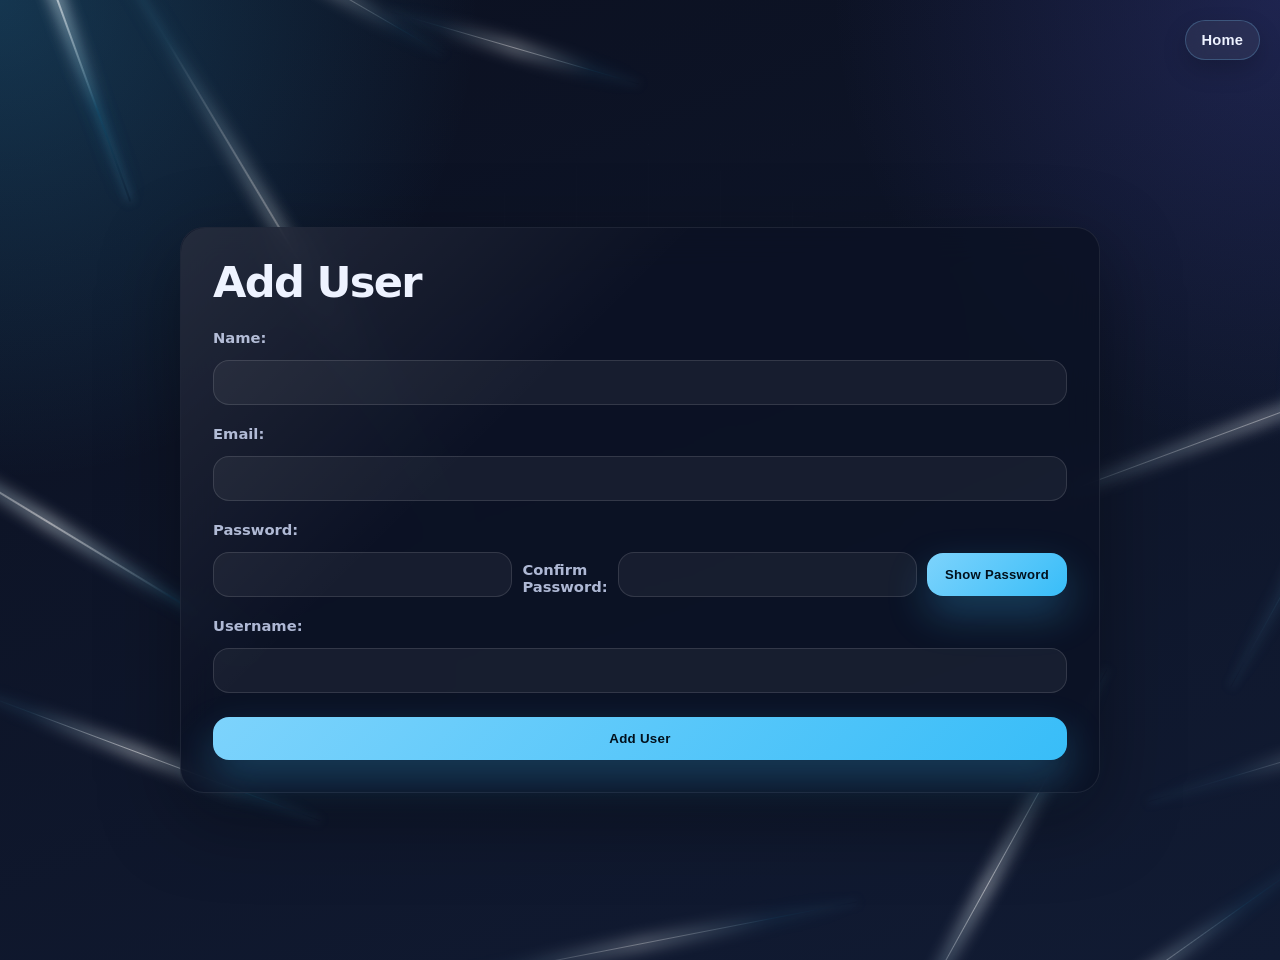
<file: templates/adduser.html>
<!-- @app.get("/add_user")
async def add_user():
    name = Request.form.get("name")
    email = Request.form.get("email")
    password = Request.form.get("password")
    username = Request.form.get("username")
    conn, c = get_db()
    c.execute("""
        INSERT OR IGNORE INTO users (name, email, password, username)
        VALUES (?, ?, ?, ?)
    """, (name, email, password, username))
    conn.commit()
    return {"message": "User added successfully."} -->


<!DOCTYPE html>
<html lang="en">
<head>
    <meta charset="UTF-8">
    <meta name="viewport" content="width=device-width, initial-scale=1.0">
    <title>Add User</title>
    <link rel="stylesheet" href="/static/style.css">
    <script defer src="/static/decor.js"></script>
</head>
<body>
    <nav class="navbar">
            <button onclick="window.location.href='/'">Home</button>
    </nav>
    
    <main class="page-shell">
        <section class="card add-user-form">
        <h1>Add User</h1>
        <form id="addUserForm">
            <label for="name">Name:</label>
            <input type="text" id="name" name="name" required>
            <label for="email">Email:</label>
            <input type="email" id="email" name="email" required>
            <label for="password">Password:</label>
            <div class="password-field">
            <input type="password" id="password" name="password" required>
            <label for="confirm_password">Confirm Password:</label>
            <input type="password" id="confirm_password" name="confirm_password" required>
            <button type="button" id="togglePassword" class="toggle-password-btn">Show Password</button>
            </div>
            <label for="username">Username:</label>
            <input type="text" id="username" name="username" required>
            <button type="submit">Add User</button>
        </form>
        </section>
    </main>

    <script>
document.getElementById('addUserForm').addEventListener('submit', async (e) => {
    e.preventDefault();
    const name = document.getElementById('name').value;
    const email = document.getElementById('email').value;
    const password = document.getElementById('password').value;
    const confirmPassword = document.getElementById('confirm_password').value;
    const username = document.getElementById('username').value;

    if (password !== confirmPassword) {
        alert("Passwords do not match.");
        return;
    }
    const response = await fetch('/add_user', {
        method: 'POST',
        headers: {
            'Content-Type': 'application/json'
        },
        body: JSON.stringify({ name, email, password, username })
    });
    const result = await response.json();
    alert(result.message);
    document.getElementById('addUserForm').reset();
});

document.getElementById('togglePassword').addEventListener('click', () => {
    const passwordField = document.getElementById('password');
    const confirmPasswordField = document.getElementById('confirm_password');
    const type = passwordField.getAttribute('type') === 'password' ? 'text' : 'password';
    passwordField.setAttribute('type', type);
    confirmPasswordField.setAttribute('type', type);
    document.getElementById('togglePassword').textContent = type === 'password' ? 'Show Password' : 'Hide Password';
});
    </script>
</body>
</html>
</file>
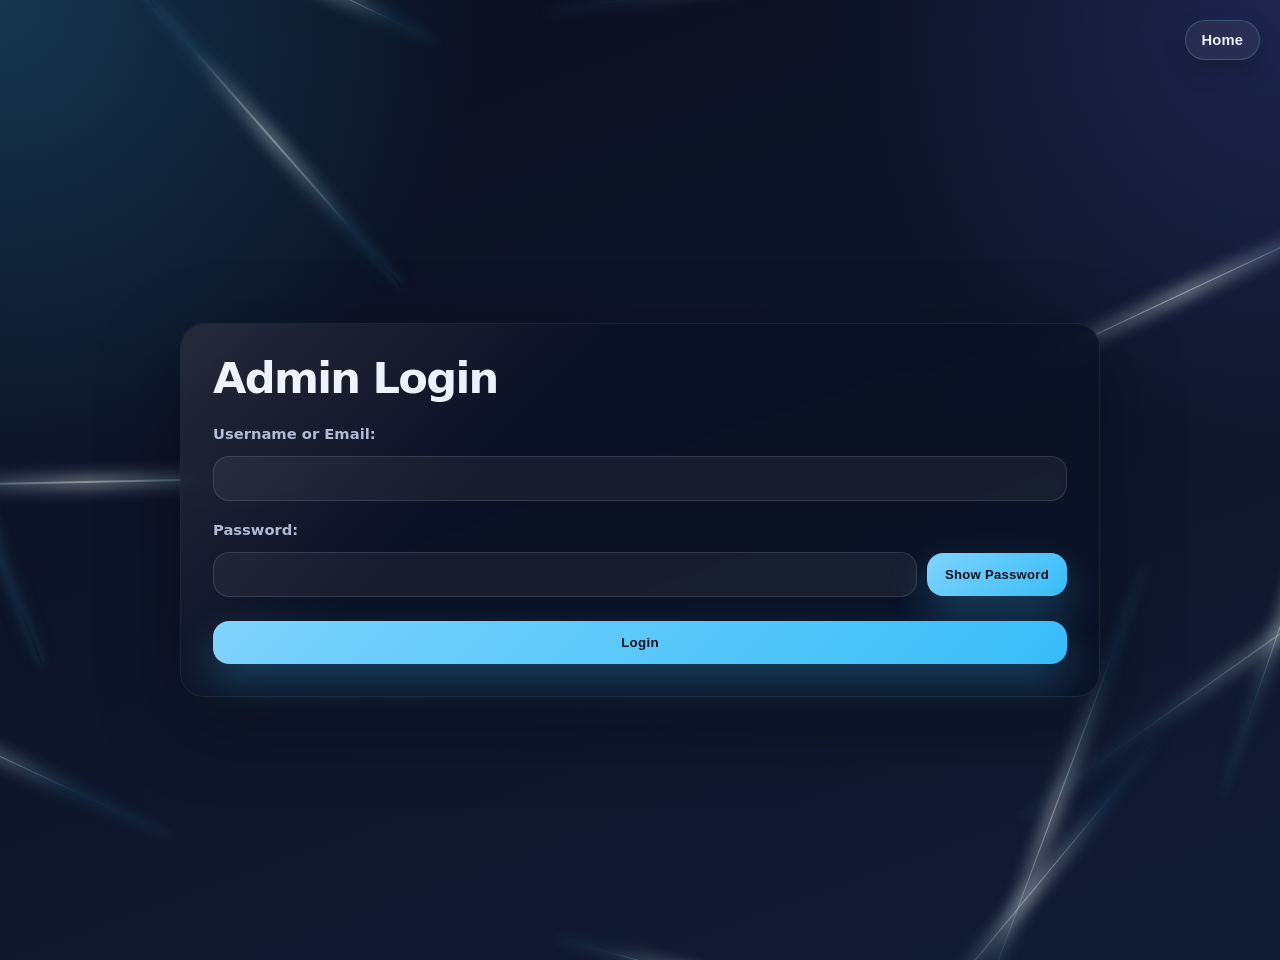
<file: templates/admin_login.html>
<!-- @app.post("/admin/login")
async def admin_login_get(request: Request):
   # same as /login just set username in session
    form = await request.json()
    username = form.get("username")
    password = form.get("password")
    email = form.get("email")

    admin_username = os.getenv("ADMIN_USERNAME")
    admin_password = os.getenv("ADMIN_PASSWORD")
    admin_email = os.getenv("ADMIN_EMAIL")

    if (username == admin_username and password == admin_password):
        request.session["admin"] = True
        return {"message": "Admin login successful."}
    else:
        return {"message": "Invalid admin credentials."} -->


<!DOCTYPE html>
<html lang="en">
<head>
    <meta charset="UTF-8">
    <meta name="viewport" content="width=device-width, initial-scale=1.0">
    <title>Admin Login</title>
    <link rel="stylesheet" href="/static/style.css">
    <script defer src="/static/decor.js"></script>
</head>
<body>
    <nav class="navbar">
            <button onclick="window.location.href='/'">Home</button>
    </nav>
    <main class="page-shell">
        <section class="card login-form">
        <h1>Admin Login</h1>
        <form id="adminLoginForm">
            <label for="username">Username or Email:</label>
            <input type="text" id="username" name="username" required>
            <label for="password">Password:</label>
            <div class="password-field">
            <input type="password" id="password" name="password" required>
            <button type="button" id="togglePassword" class="toggle-password-btn">Show Password</button>
            </div>
            <button type="submit">Login</button>
        </form>
        </section>
    </main>

    <script>
document.getElementById('adminLoginForm').addEventListener('submit', async (e) => {
    e.preventDefault();
    const username = document.getElementById('username').value;
    const password = document.getElementById('password').value;
    const response = await fetch('/admin/login', {
        method: 'POST',
        headers: {
            'Content-Type': 'application/json'
        },
        body: JSON.stringify({ username, password })
    });
    const result = await response.json();
    alert(result.message);
    if (result.message === "Admin login successful.") {
        window.location.href = '/';
    }
});

document.getElementById('togglePassword').addEventListener('click', () => {
    const passwordField = document.getElementById('password');
    const type = passwordField.getAttribute('type') === 'password' ? 'text' : 'password';
    passwordField.setAttribute('type', type);
    document.getElementById('togglePassword').textContent = type === 'password' ? 'Show Password' : 'Hide Password';
});
    </script>
</body>
</html>
</file>
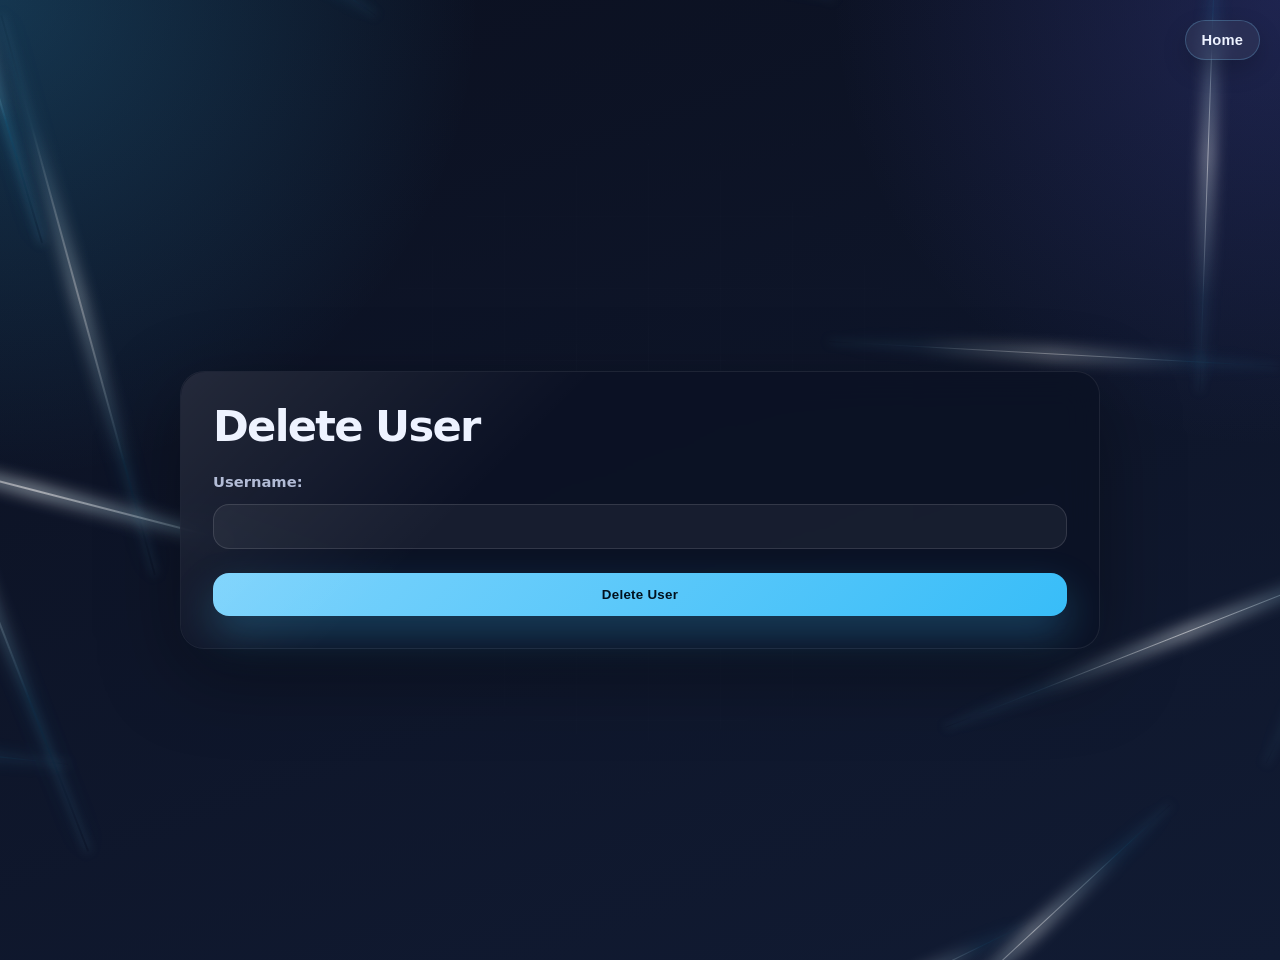
<file: templates/deleteuser.html>
<!-- @app.post("/delete_user/")
async def delete_user(request: Request):
    if not admin_required(request):
        raise HTTPException(status_code=403, detail="Admin access required.")
    form = await request.json()
    username = form.get("username")
        
    conn, c = get_db()
    c.execute("SELECT * FROM users WHERE username = ?", (username,))
    user = c.fetchone()
    if user is None:
        conn.close()
        raise HTTPException(status_code=404, detail=f"User '{username}' not found.")
    else:
        c.execute("DELETE FROM images WHERE userid = ?", (user["userid"],))
        c.execute("DELETE FROM users WHERE username = ?", (username,))
        conn.commit()
        conn.close()
    return {"message": f"User '{username}' deleted successfully."} -->


<!DOCTYPE html>
<html lang="en">
<head>
    <meta charset="UTF-8">
    <meta name="viewport" content="width=device-width, initial-scale=1.0">
    <title>Delete User</title>
    <link rel="stylesheet" href="/static/style.css">
    <script defer src="/static/decor.js"></script>
</head>
<body>
    <nav class="navbar">
            <button onclick="window.location.href='/'">Home</button>
    </nav>
    <main class="page-shell">
        <section class="card delete-user-form">
            <h1>Delete User</h1>
            <form id="deleteUserForm">
                <label for="username">Username:</label>
                <input type="text" id="username" name="username" required>
                <button type="submit">Delete User</button>
            </form>
        </section>
    </main>

    <script>

        // send confirmation prompt before deleting user
        document.getElementById('deleteUserForm').addEventListener('submit', async (e) => {
            e.preventDefault();
            const username = document.getElementById('username').value;
            const confirmation = confirm(`Are you sure you want to delete the user '${username}'? This action cannot be undone.`);
            if (confirmation) {
                const response = await fetch('/delete_user', {
                    method: 'POST',
                    headers: {
                        'Content-Type': 'application/json'
                    },
                    body: JSON.stringify({ username })
                });
                const result = await response.json();
                alert(result.message);
            } else {
                alert("User deletion canceled.");
            }
        });
</script>
</body>
</html>
</file>
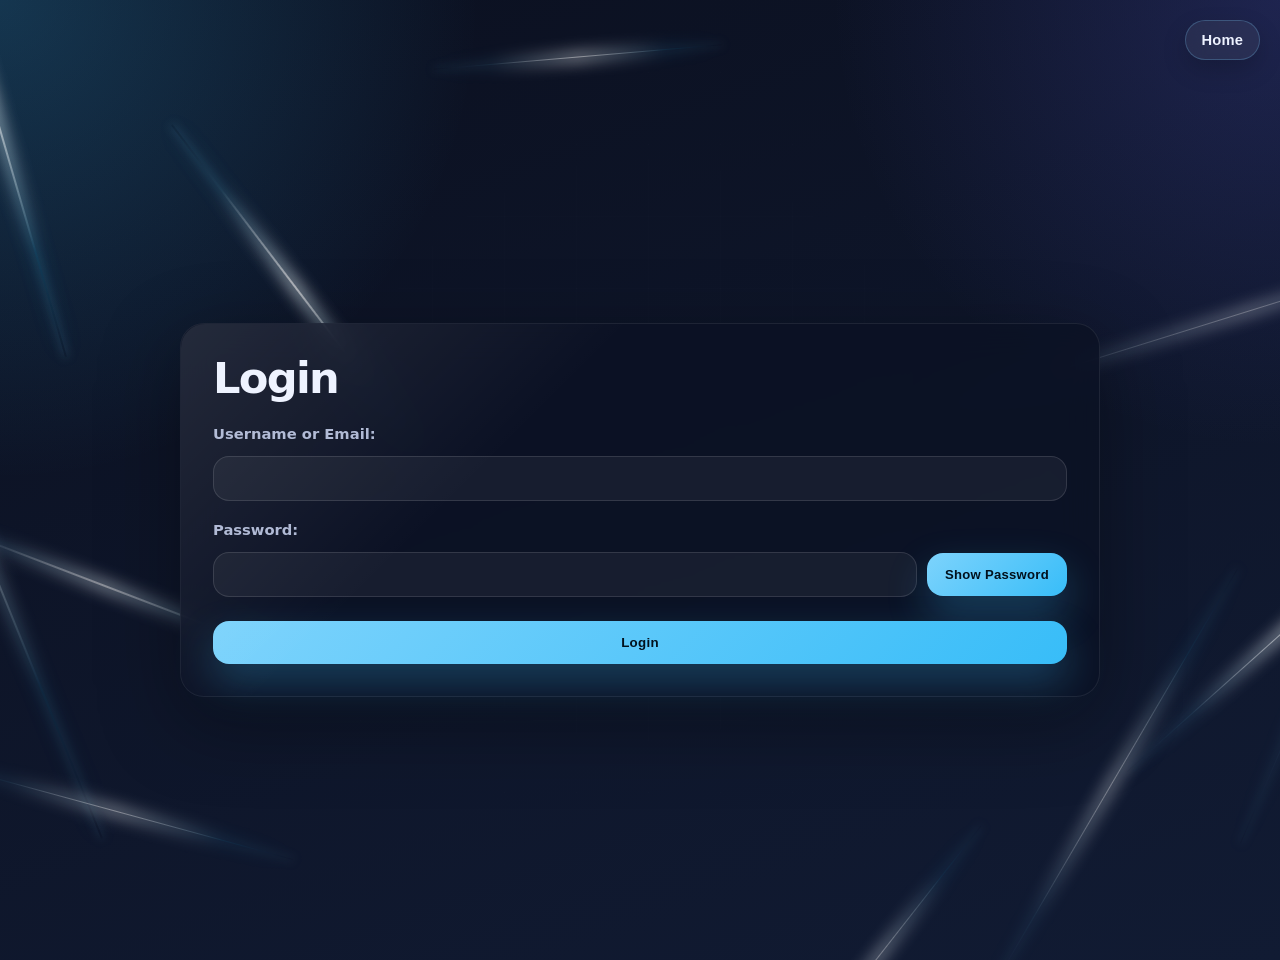
<file: templates/login.html>
<!-- @app.api_route("/login", methods=["GET", "POST"], response_class=HTMLResponse)
async def login(request: Request):
    if request.method == "POST":
        form = await request.json()
        username = form.get("username")
        password = form.get("password")
        email = form.get("email")  # Optional: allow login with email as well

        conn, c = get_db()
        c.execute("SELECT * FROM users WHERE (username = ? OR email = ?) AND password = ?", (username, email, password))
        user = c.fetchone()

        if user:
            return {"message": "Login successful.", "user": user}
        else:
            return {"message": "Invalid credentials."}

    return templates.TemplateResponse(
        request=request,
        name="login.html",
        context={"request": request}
    ) -->

<!DOCTYPE html>
<html lang="en">
<head>
    <meta charset="UTF-8">
    <meta name="viewport" content="width=device-width, initial-scale=1.0">
    <title>Login</title>
    <link rel="stylesheet" href="/static/style.css">
    <script defer src="/static/decor.js"></script>
</head>
<body>
    <nav class="navbar">
            <button onclick="window.location.href='/'">Home</button>
    </nav>
    <main class="page-shell">
        <section class="card login-form">
        <h1>Login</h1>
        <form id="loginForm">
            <label for="username">Username or Email:</label>
            <input type="text" id="username" name="username" required>
            
            <label for="password">Password:</label>
            <div class="password-field">
            <input type="password" id="password" name="password" required>
            <button type="button" id="togglePassword" class="toggle-password-btn">Show Password</button>
            </div>
            <button type="submit">Login</button>
        </form>
        </section>
    </main>
    <script>
document.getElementById('loginForm').addEventListener('submit', async (e) => {
    e.preventDefault();
    const username = document.getElementById('username').value;
    const password = document.getElementById('password').value;
    const email = document.getElementById('username').value; // Use the same input for email
    const response = await fetch('/login', {
        method: 'POST',
        headers: {
            'Content-Type': 'application/json'
        },
        body: JSON.stringify({ username, password, email })
    });
    const result = await response.json();
    alert(result.message);
    if (result.user) {
        window.location.href = `/`;
    }
});

document.getElementById('togglePassword').addEventListener('click', () => {
    const passwordField = document.getElementById('password');
    const type = passwordField.getAttribute('type') === 'password' ? 'text' : 'password';
    passwordField.setAttribute('type', type);
    document.getElementById('togglePassword').textContent = type === 'password' ? 'Show Password' : 'Hide Password';
});
    </script>
</body>
</html>
</file>
<file: static/style.css>
:root {
	color-scheme: dark;
	--bg-1: #0b1020;
	--bg-2: #111b33;
	--panel: rgba(12, 18, 36, 0.82);
	--panel-border: rgba(255, 255, 255, 0.08);
	--text: #edf2ff;
	--muted: #aeb8d4;
	--accent: #7dd3fc;
	--accent-strong: #38bdf8;
	--accent-soft: rgba(125, 211, 252, 0.16);
	--shadow: 0 24px 80px rgba(0, 0, 0, 0.35);
	--radius: 24px;
}

* {
	box-sizing: border-box;
	scrollbar-width: none;
	-ms-overflow-style: none;
}

*::-webkit-scrollbar {
	display: none;
}

html,
body {
	min-height: 100%;
	max-width: 100%;
}

body {
	margin: 0;
	font-family: Inter, ui-sans-serif, system-ui, -apple-system, BlinkMacSystemFont, "Segoe UI", sans-serif;
	color: var(--text);
	position: relative;
	isolation: isolate;
	background:
		radial-gradient(circle at top left, rgba(56, 189, 248, 0.22), transparent 30%),
		radial-gradient(circle at top right, rgba(99, 102, 241, 0.20), transparent 28%),
		linear-gradient(160deg, var(--bg-1), var(--bg-2));
}

body::before {
	content: "";
	position: fixed;
	inset: 0;
	pointer-events: none;
	z-index: 0;
	background-image: linear-gradient(rgba(255, 255, 255, 0.03) 1px, transparent 1px), linear-gradient(90deg, rgba(255, 255, 255, 0.03) 1px, transparent 1px);
	background-size: 72px 72px;
	mask-image: radial-gradient(circle at center, black, transparent 85%);
	opacity: 0.45;
}

.lightning-field {
	position: fixed;
	inset: -18vh -14vw;
	pointer-events: none;
	z-index: 0;
	overflow: hidden;
}

.lightning-line {
	position: absolute;
	left: var(--x);
	top: var(--y);
	width: var(--length);
	height: var(--thickness);
	transform: translate(-50%, -50%) rotate(var(--angle));
	transform-origin: center;
	border-radius: 999px;
	opacity: var(--opacity);
	background: linear-gradient(90deg, rgba(255, 255, 255, 0) 0%, rgba(125, 211, 252, 0.14) 20%, rgba(255, 255, 255, 0.96) 50%, rgba(56, 189, 248, 0.16) 80%, rgba(255, 255, 255, 0) 100%);
	box-shadow: 0 0 10px rgba(125, 211, 252, 0.55), 0 0 26px rgba(56, 189, 248, 0.18);
	filter: saturate(1.2);
	mix-blend-mode: screen;
	will-change: transform, opacity;
}

.lightning-line::after {
	content: "";
	position: absolute;
	inset: -7px 0;
	border-radius: inherit;
	background: inherit;
	filter: blur(7px);
	opacity: 0.6;
	z-index: -1;
}

/* ── Page shell ── */
.page-shell {
	min-height: 100vh;
	display: grid;
	place-items: center;
	grid-template-columns: minmax(0, 1fr);
	padding: 32px 16px;
	position: relative;
	z-index: 1;
}

.page-shell--full {
	display: flex;
	flex-direction: column;
	align-items: stretch;
	place-items: unset;
	padding: 24px 20px 40px;
}

/* ── Generic card ── */
.card {
	width: min(100%, 920px);
	padding: 32px;
	border: 1px solid var(--panel-border);
	border-radius: var(--radius);
	background: var(--panel);
	box-shadow: var(--shadow);
	backdrop-filter: blur(18px);
	position: relative;
	z-index: 2;
	overflow: visible;
}

.card::after {
	content: "";
	position: absolute;
	inset: 0;
	border-radius: var(--radius);
	background: linear-gradient(135deg, rgba(255, 255, 255, 0.10), transparent 35%);
	pointer-events: none;
}

h1 {
	margin: 0 0 18px;
	font-size: clamp(2rem, 4vw, 2.7rem);
	line-height: 1.05;
	letter-spacing: -0.04em;
}

.card-badge {
	display: inline-flex;
	align-items: center;
	gap: 8px;
	margin-bottom: 18px;
	padding: 8px 12px;
	border-radius: 999px;
	color: var(--accent);
	background: var(--accent-soft);
	border: 1px solid rgba(125, 211, 252, 0.25);
	font-size: 0.85rem;
	font-weight: 700;
	letter-spacing: 0.08em;
	text-transform: uppercase;
}

.role {
	margin-top: -6px;
	color: var(--muted);
	font-size: 1.05rem;
	font-weight: 500;
}

form {
	display: grid;
	gap: 14px;
}

label {
	margin-top: 6px;
	color: var(--muted);
	font-size: 0.92rem;
	font-weight: 600;
}

input, textarea {
	width: 100%;
	padding: 14px 16px;
	border: 1px solid rgba(255, 255, 255, 0.12);
	border-radius: 16px;
	color: var(--text);
	background: rgba(255, 255, 255, 0.05);
	outline: none;
	transition: border-color 160ms ease, box-shadow 160ms ease, transform 160ms ease, background 160ms ease;
}

input::placeholder, textarea::placeholder {
	color: rgba(174, 184, 212, 0.68);
}

input[type="file"] {
	padding: 10px 14px;
	background: rgba(255, 255, 255, 0.08);
}

input:focus, textarea:focus {
	border-color: rgba(125, 211, 252, 0.75);
	box-shadow: 0 0 0 4px rgba(56, 189, 248, 0.16);
	background: rgba(255, 255, 255, 0.08);
}

button {
	margin-top: 10px;
	padding: 14px 18px;
	border: 0;
	border-radius: 16px;
	color: #02111d;
	font-weight: 800;
	letter-spacing: 0.02em;
	background: linear-gradient(135deg, var(--accent), var(--accent-strong));
	box-shadow: 0 18px 40px rgba(56, 189, 248, 0.28);
	cursor: pointer;
	transition: transform 160ms ease, box-shadow 160ms ease, filter 160ms ease;
}

button:hover {
	transform: translateY(-1px);
	filter: brightness(1.05);
	box-shadow: 0 22px 44px rgba(56, 189, 248, 0.34);
}

button:active {
	transform: translateY(0);
}

/* ── Password field ── */
.password-field {
	display: flex;
	align-items: center;
	gap: 10px;
}

.password-field input {
	flex: 1 1 auto;
	min-width: 0;
}

.toggle-password-btn {
	flex: 0 0 auto;
	margin-top: 0;
	padding: 14px 18px;
	font-size: 0.82rem;
	white-space: nowrap;
}

.business-card {
	text-align: left;
}

.business-card p {
	margin: 0 0 10px;
	color: var(--muted);
}

/* ══════════════════════════════════════════════
   DIRECTORY SECTION
══════════════════════════════════════════════ */
.directory-section {
	width: 100%;
	align-self: stretch;
	margin-top: 28px;
	display: grid;
	gap: 12px;
}

.directory-section--top {
	margin-top: 0;
}

.directory-header {
	display: flex;
	align-items: end;
	justify-content: space-between;
	gap: 8px;
	padding: 0 4px;
}

.directory-header h2 {
	margin: 0 0 8px;
	font-size: clamp(1.35rem, 2vw, 1.8rem);
	letter-spacing: -0.03em;
}

.directory-header p {
	margin: 0;
	color: var(--muted);
	line-height: 1.5;
}

.directory-count {
	flex: 0 0 auto;
	padding: 10px 14px;
	border-radius: 999px;
	border: 1px solid rgba(125, 211, 252, 0.18);
	background: rgba(255, 255, 255, 0.05);
	color: var(--accent);
	font-size: 0.88rem;
	font-weight: 700;
	letter-spacing: 0.03em;
}

.admin-actions {
	display: flex;
	flex-wrap: wrap;
	gap: 10px;
	margin-bottom: 4px;
}

.admin-actions button {
	margin-top: 0;
	padding: 10px 18px;
	border: 1px solid rgba(125, 211, 252, 0.28);
	border-radius: 999px;
	color: var(--text);
	font-size: 0.88rem;
	font-weight: 600;
	background: rgba(255, 255, 255, 0.06);
	box-shadow: none;
	backdrop-filter: blur(10px);
}

.admin-actions button:hover {
	border-color: rgba(125, 211, 252, 0.50);
	background: rgba(56, 189, 248, 0.14);
	box-shadow: none;
	filter: none;
}

.business-directory-grid {
	display: grid;
	grid-template-columns: repeat(auto-fill, minmax(min(100%, 380px), 1fr));
	gap: 14px;
}

.directory-card {
	display: grid;
	grid-template-columns: auto 1fr auto;
	align-items: center;
	gap: 14px;
	padding: 18px 20px;
	border-radius: 22px;
	border: 1px solid rgba(255, 255, 255, 0.08);
	background: rgba(12, 18, 36, 0.76);
	box-shadow: 0 18px 36px rgba(0, 0, 0, 0.20);
	text-decoration: none;
	color: inherit;
	cursor: pointer;
	transition: transform 160ms ease, border-color 160ms ease, background 160ms ease, box-shadow 160ms ease;
}

.directory-card:hover {
	transform: translateY(-2px);
	border-color: rgba(125, 211, 252, 0.30);
	background: rgba(16, 24, 46, 0.92);
	box-shadow: 0 24px 42px rgba(0, 0, 0, 0.28);
}

.directory-avatar {
	width: 56px;
	height: 56px;
	border-radius: 18px;
	display: grid;
	place-items: center;
	background: linear-gradient(135deg, var(--accent), #dbeafe);
	color: #03111d;
	font-size: 1.2rem;
	font-weight: 900;
	text-transform: uppercase;
	box-shadow: 0 10px 22px rgba(56, 189, 248, 0.24);
	overflow: hidden;
	flex-shrink: 0;
}

.directory-avatar img {
	width: 100%;
	height: 100%;
	object-fit: cover;
	border-radius: 18px;
	display: block;
}

.directory-copy {
	min-width: 0;
}

.directory-copy h3 {
	margin: 0 0 4px;
	font-size: 1.05rem;
	line-height: 1.2;
	color: var(--text);
	overflow: hidden;
	text-overflow: ellipsis;
	white-space: nowrap;
}

.directory-copy p {
	margin: 0;
	color: var(--muted);
	font-size: 0.9rem;
}

.directory-action {
	padding: 9px 14px;
	border-radius: 999px;
	border: 1px solid rgba(125, 211, 252, 0.20);
	background: rgba(125, 211, 252, 0.10);
	color: var(--accent);
	font-size: 0.82rem;
	font-weight: 800;
	white-space: nowrap;
}

.directory-action-group {
	display: flex;
	align-items: center;
	gap: 8px;
	flex: 0 0 auto;
}

.directory-delete-btn {
	flex: 0 0 auto;
	margin: 0;
	padding: 9px 12px;
	border: 1px solid rgba(248, 113, 113, 0.35);
	border-radius: 999px;
	background: rgba(248, 113, 113, 0.12);
	color: #fca5a5;
	font-size: 0.82rem;
	font-weight: 800;
	letter-spacing: 0.01em;
	white-space: nowrap;
	cursor: pointer;
	box-shadow: none;
	transition: transform 160ms ease, background 160ms ease, border-color 160ms ease;
}

.directory-delete-btn:hover {
	transform: translateY(-1px);
	background: rgba(248, 113, 113, 0.22);
	border-color: rgba(248, 113, 113, 0.55);
	filter: none;
}

.directory-delete-btn:disabled {
	opacity: 0.6;
	cursor: default;
	transform: none;
}

/* ══════════════════════════════════════════════
   BUSINESS VIEW
══════════════════════════════════════════════ */
.business-view-card {
	width: min(100%, 860px);
	margin-inline: auto;
}

.business-header {
	display: flex;
	align-items: center;
	gap: 20px;
	margin-top: 10px;
}

.header-bio-gap {
	height: 22px;
}

.profile-badge {
	flex: 0 0 auto;
	border-radius: 20px;
	background: transparent;
	padding: 0;
	box-shadow: none;
	overflow: hidden;
	max-width: 100px;
}

.business-logo {
	display: block;
	width: 100%;
	height: auto;
	border-radius: 18px;
	object-fit: contain;
	background: transparent;
}

.business-fallback {
	width: 82px;
	height: 82px;
	border-radius: 18px;
	display: grid;
	place-items: center;
	color: #02111d;
	font-size: 2rem;
	font-weight: 900;
	background: linear-gradient(135deg, var(--accent), #dbeafe);
}

.business-heading {
	min-width: 0;
}

.business-heading h1 {
	margin-bottom: 6px;
}

.business-bio {
	margin-top: 0;
	padding: 16px 18px;
	border-radius: 18px;
	background: rgba(255, 255, 255, 0.05);
	border: 1px solid rgba(255, 255, 255, 0.06);
	color: var(--text);
	line-height: 1.6;
	font-size: 0.97rem;
}

.business-grid {
	display: grid;
	grid-template-columns: repeat(auto-fill, minmax(min(100%, 280px), 1fr));
	gap: 16px;
	margin-top: 24px;
}

.business-panel {
	display: grid;
	gap: 10px;
	align-content: start;
	padding: 18px;
	border-radius: 20px;
	background: rgba(255, 255, 255, 0.04);
	border: 1px solid rgba(255, 255, 255, 0.06);
}

.panel-title {
	color: var(--accent);
	font-size: 0.78rem;
	font-weight: 800;
	letter-spacing: 0.14em;
	text-transform: uppercase;
}

.detail-row {
	display: flex;
	align-items: center;
	gap: 14px;
	width: 100%;
	margin: 0;
	padding: 14px 16px;
	border-radius: 16px;
	background: rgba(255, 255, 255, 0.05);
	border: 1px solid rgba(255, 255, 255, 0.06);
	text-decoration: none;
	color: inherit;
	transition: background 160ms ease, border-color 160ms ease;
}

.detail-row--wide {
	grid-column: 1 / -1;
}

.detail-row:hover {
	background: rgba(255, 255, 255, 0.08);
	border-color: rgba(125, 211, 252, 0.22);
}

.detail-icon {
	flex: 0 0 auto;
	width: 38px;
	height: 38px;
	border-radius: 50%;
	display: inline-flex;
	align-items: center;
	justify-content: center;
	background: var(--accent-soft);
	color: var(--accent);
}

.detail-icon svg {
	width: 18px;
	height: 18px;
}

.detail-body {
	display: flex;
	flex-direction: column;
	gap: 2px;
	min-width: 0;
}

.detail-label {
	font-size: 0.68rem;
	font-weight: 700;
	text-transform: uppercase;
	letter-spacing: 0.08em;
	color: var(--muted);
	opacity: 0.6;
	line-height: 1;
}

.detail-text {
	min-width: 0;
	color: var(--text);
	font-size: 0.95rem;
	font-weight: 600;
	word-break: break-word;
	line-height: 1.3;
}

.subtle-row .detail-text {
	color: var(--muted);
}

/* ── Navbar ── */
.navbar {
	display: flex;
	justify-content: flex-end;
	align-items: center;
	gap: 12px;
	padding: 20px 20px 0;
	position: relative;
	z-index: 3;
}

.navbar button {
	display: inline-flex;
	align-items: center;
	justify-content: center;
	margin-top: 0;
	padding: 11px 16px;
	border: 1px solid rgba(125, 211, 252, 0.24);
	border-radius: 999px;
	color: var(--text);
	font-size: 0.92rem;
	font-weight: 600;
	letter-spacing: 0.01em;
	background: rgba(255, 255, 255, 0.06);
	box-shadow: 0 10px 24px rgba(0, 0, 0, 0.18);
	backdrop-filter: blur(10px);
	transition: transform 160ms ease, box-shadow 160ms ease, background 160ms ease, border-color 160ms ease, color 160ms ease;
}

.navbar button:hover {
	transform: translateY(-1px);
	color: #ffffff;
	border-color: rgba(125, 211, 252, 0.45);
	background: rgba(56, 189, 248, 0.18);
	box-shadow: 0 14px 28px rgba(0, 0, 0, 0.24);
	filter: none;
}

.navbar button:active {
	transform: translateY(0);
}

/* ══════════════════════════════════════════════
   BUSINESS CARD TOGGLE SECTION
══════════════════════════════════════════════ */

.bc-section {
	width: 660px;
	max-width: 100%;
	overflow-x: auto;
	margin-top: 20px;
	display: flex;
	flex-direction: column;
	gap: 0;
}

.bc-standalone {
	width: 660px;
	max-width: 100%;
	overflow-x: auto;
	display: flex;
	flex-direction: column;
	gap: 0;
}

.bc-standalone .bc-card {
	margin: 0 auto;
}

.bc-standalone .bc-actions {
	margin-top: 18px;
}

.bc-toggle {
	display: inline-flex;
	align-items: center;
	gap: 10px;
	margin: 0;
	padding: 13px 22px;
	border: 1px solid rgba(125, 211, 252, 0.28);
	border-radius: 999px;
	color: var(--text);
	font-size: 0.93rem;
	font-weight: 700;
	letter-spacing: 0.04em;
	background: rgba(255, 255, 255, 0.05);
	box-shadow: 0 8px 24px rgba(0, 0, 0, 0.22);
	backdrop-filter: blur(10px);
	cursor: pointer;
	align-self: flex-start;
	transition: transform 160ms ease, background 160ms ease, border-color 160ms ease, box-shadow 160ms ease;
}

.bc-toggle:hover {
	transform: translateY(-1px);
	border-color: rgba(125, 211, 252, 0.52);
	background: rgba(56, 189, 248, 0.12);
	box-shadow: 0 14px 32px rgba(0, 0, 0, 0.28);
}

.bc-toggle svg {
	width: 17px;
	height: 17px;
	flex-shrink: 0;
	color: var(--accent);
}

.bc-chevron {
	transition: transform 280ms ease;
}

.bc-toggle[aria-expanded="true"] .bc-chevron {
	transform: rotate(180deg);
}

.bc-panel {
	overflow: hidden;
	max-height: 0;
	opacity: 0;
	transition: max-height 420ms cubic-bezier(0.4, 0, 0.2, 1), opacity 300ms ease, margin-top 300ms ease;
	margin-top: 0;
}

.bc-panel.open {
	max-height: 700px;
	opacity: 1;
	margin-top: 18px;
}

/* ══════════════════════════════════════════════
   THE CARD
══════════════════════════════════════════════ */

.bc-card {
	position: relative;
	width: 660px;
	flex-shrink: 0;
	display: flex;
	align-items: center;
	justify-content: space-between;
	gap: 36px;
	padding: 36px 40px;
	background:
		radial-gradient(ellipse 90% 70% at 15% 25%,  rgba(56, 189, 248, 0.14) 0%, transparent 55%),
		radial-gradient(ellipse 70% 90% at 85% 85%,  rgba(99, 102, 241, 0.16) 0%, transparent 50%),
		radial-gradient(ellipse 50% 50% at 55% 0%,   rgba(192, 132, 252, 0.10) 0%, transparent 45%),
		radial-gradient(ellipse 40% 40% at 90% 10%,  rgba(56, 189, 248, 0.07) 0%, transparent 50%),
		linear-gradient(155deg, #07111e 0%, #0c1a38 50%, #080e20 100%);
	border: 1px solid rgba(125, 211, 252, 0.22);
	border-radius: 28px;
	overflow: hidden;
	box-shadow:
		0 40px 100px rgba(0, 0, 0, 0.60),
		0 0 0 1px rgba(56, 189, 248, 0.06),
		inset 0 1px 0 rgba(255, 255, 255, 0.09),
		inset 0 -1px 0 rgba(0, 0, 0, 0.30);
}

.bc-card::before {
	content: '';
	position: absolute;
	top: 0; left: 0; right: 0;
	height: 2px;
	background: linear-gradient(90deg, transparent 0%, #38bdf8 20%, #818cf8 50%, #c084fc 72%, #38bdf8 88%, transparent 100%);
	opacity: 0.9;
	pointer-events: none;
	z-index: 4;
}

.bc-card::after {
	content: '';
	position: absolute;
	top: 0; left: 0; right: 0; bottom: 0;
	background: linear-gradient(128deg, rgba(255, 255, 255, 0.055) 0%, rgba(255, 255, 255, 0.02) 38%, transparent 55%, rgba(0, 0, 0, 0.04) 100%);
	pointer-events: none;
	z-index: 3;
}

.bc-accent-bar {
	position: absolute;
	left: 0; top: 0; bottom: 0;
	width: 3px;
	background: linear-gradient(to bottom, transparent 0%, #38bdf8 18%, #818cf8 50%, #c084fc 78%, transparent 100%);
	opacity: 0.75;
	z-index: 4;
}

.bc-accent-bottom {
	position: absolute;
	bottom: 0; left: 0; right: 0;
	height: 1px;
	background: linear-gradient(90deg, transparent 0%, rgba(129, 140, 248, 0.30) 30%, rgba(192, 132, 252, 0.25) 60%, transparent 100%);
	z-index: 4;
}

.bc-corner {
	position: absolute;
	width: 18px; height: 18px;
	border-color: rgba(125, 211, 252, 0.40);
	border-style: solid;
	z-index: 4;
}
.bc-corner--tl { top: 12px; left: 12px; border-width: 1.5px 0 0 1.5px; border-radius: 4px 0 0 0; }
.bc-corner--tr { top: 12px; right: 12px; border-width: 1.5px 1.5px 0 0; border-radius: 0 4px 0 0; }
.bc-corner--bl { bottom: 12px; left: 12px; border-width: 0 0 1.5px 1.5px; border-radius: 0 0 0 4px; }
.bc-corner--br { bottom: 12px; right: 12px; border-width: 0 1.5px 1.5px 0; border-radius: 0 0 4px 0; }

.bc-glow-tl {
	position: absolute;
	top: -80px; left: -60px;
	width: 400px; height: 400px;
	background: radial-gradient(circle, rgba(56, 189, 248, 0.13) 0%, transparent 62%);
	pointer-events: none;
}

.bc-glow-br {
	position: absolute;
	bottom: -80px; right: 40px;
	width: 320px; height: 320px;
	background: radial-gradient(circle, rgba(99, 102, 241, 0.15) 0%, transparent 62%);
	pointer-events: none;
}

.bc-dots {
	position: absolute;
	inset: 0;
	background-image:
		radial-gradient(rgba(125, 211, 252, 0.10) 1px, transparent 1px),
		radial-gradient(rgba(125, 211, 252, 0.04) 1px, transparent 1px);
	background-size: 28px 28px, 14px 14px;
	background-position: 0 0, 14px 14px;
	pointer-events: none;
}

.bc-left {
	position: relative;
	flex: 1;
	min-width: 0;
	display: flex;
	flex-direction: column;
	gap: 18px;
	z-index: 1;
}

.bc-identity {
	display: flex;
	align-items: center;
	gap: 20px;
}

.bc-logo {
	width: 110px;
	height: 110px;
	border-radius: 0;
	overflow: hidden;
	flex-shrink: 0;
	background: transparent;
	display: grid;
	place-items: center;
}

.bc-logo img {
	width: 100%;
	height: 100%;
	object-fit: contain;
	display: block;
}

.bc-logo-init {
	font-size: 2rem;
	font-weight: 900;
	color: #38bdf8;
	font-family: Inter, ui-sans-serif, sans-serif;
	line-height: 1;
}

.bc-text {
	display: flex;
	flex-direction: column;
	gap: 4px;
	min-width: 0;
}

.bc-biz-name {
	margin: 0;
	font-size: 1.65rem;
	font-weight: 800;
	letter-spacing: -0.04em;
	line-height: 1.15;
	word-break: break-word;
	background: linear-gradient(135deg, #ffffff 0%, #7dd3fc 55%, #c084fc 100%);
	-webkit-background-clip: text;
	-webkit-text-fill-color: transparent;
	background-clip: text;
}

.bc-rule {
	height: 1px;
	background: linear-gradient(90deg, rgba(56, 189, 248, 0.55) 0%, rgba(129, 140, 248, 0.35) 55%, transparent 100%);
	border: none;
	margin: 2px 0;
	box-shadow: 0 0 6px rgba(56, 189, 248, 0.18);
}

.bc-meta {
	display: flex;
	flex-direction: column;
	gap: 9px;
}

.bc-row {
	display: flex;
	align-items: center;
	gap: 10px;
	font-size: 0.88rem;
	font-weight: 500;
	color: #94aec8;
	line-height: 1.3;
	overflow: hidden;
	text-overflow: ellipsis;
	white-space: nowrap;
}

.bc-row svg {
	width: 14px;
	height: 14px;
	color: #38bdf8;
	flex-shrink: 0;
}

.bc-vline {
	width: 1px;
	align-self: stretch;
	background: linear-gradient(to bottom, transparent, rgba(125, 211, 252, 0.22) 25%, rgba(129, 140, 248, 0.18) 75%, transparent);
	flex-shrink: 0;
	z-index: 1;
}

.bc-right {
	display: flex;
	flex-direction: column;
	align-items: center;
	gap: 14px;
	flex-shrink: 0;
	z-index: 1;
}

.bc-qr-frame {
	padding: 10px;
	background: #ffffff;
	border-radius: 14px;
	box-shadow:
		0 0 0 1px rgba(0, 0, 0, 0.08),
		0 0 0 3px rgba(56, 189, 248, 0.18),
		0 0 0 5px rgba(129, 140, 248, 0.10),
		0 14px 36px rgba(0, 0, 0, 0.40);
	line-height: 0;
	width: 136px;
	height: 136px;
	display: flex;
	align-items: center;
	justify-content: center;
	box-sizing: border-box;
}

.bc-qr-frame canvas,
.bc-qr-frame img,
#bcQrEl,
#bcQrEl > * {
	display: block !important;
	width: 116px !important;
	height: 116px !important;
}

.bc-scan-lbl {
	font-size: 0.68rem;
	font-weight: 700;
	text-transform: uppercase;
	letter-spacing: 0.13em;
	color: #5a7080;
	text-align: center;
	max-width: 160px;
	line-height: 1.5;
}

.bc-actions {
	display: flex;
	justify-content: flex-end;
	margin-top: 14px;
}

.bc-dl {
	display: inline-flex;
	align-items: center;
	gap: 9px;
	margin: 0;
	padding: 12px 26px;
	border: none;
	border-radius: 999px;
	background: linear-gradient(135deg, #38bdf8, #7dd3fc);
	color: #02111d;
	font-size: 0.91rem;
	font-weight: 800;
	letter-spacing: 0.03em;
	cursor: pointer;
	box-shadow: 0 14px 36px rgba(56, 189, 248, 0.32);
	transition: transform 160ms ease, box-shadow 160ms ease;
}

.bc-dl:hover {
	transform: translateY(-1px);
	box-shadow: 0 20px 42px rgba(56, 189, 248, 0.38);
}

.bc-dl:active {
	transform: translateY(0);
}

.bc-dl svg {
	width: 16px;
	height: 16px;
	flex-shrink: 0;
}

.bc-dl:disabled {
	opacity: 0.6;
	cursor: default;
	transform: none;
}

/* ══════════════════════════════════════════════
   SHARED FORM UTILITIES
══════════════════════════════════════════════ */

.form-section-title {
	margin: 8px 0 2px;
	font-size: 0.78rem;
	font-weight: 800;
	letter-spacing: 0.13em;
	text-transform: uppercase;
	color: var(--accent);
}

.form-divider {
	border: none;
	height: 1px;
	background: linear-gradient(90deg, rgba(125, 211, 252, 0.25), transparent);
	margin: 18px 0 4px;
}

.required-note {
	margin: 0 0 6px;
	font-size: 0.78rem;
	color: #f87171;
	font-weight: 600;
	font-family: monospace;
}

/* ══════════════════════════════════════════════
   EDIT BUSINESS — logo upload zone
══════════════════════════════════════════════ */

.upload-zone {
	position: relative;
	display: flex;
	flex-direction: column;
	align-items: center;
	justify-content: center;
	gap: 14px;
	padding: 36px 24px;
	border: 2px dashed rgba(125, 211, 252, 0.28);
	border-radius: 20px;
	background: rgba(125, 211, 252, 0.04);
	cursor: pointer;
	transition: border-color 200ms ease, background 200ms ease, transform 150ms ease;
	text-align: center;
	user-select: none;
}

.upload-zone:hover {
	border-color: rgba(125, 211, 252, 0.55);
	background: rgba(125, 211, 252, 0.08);
}

.upload-zone.dragover {
	border-color: var(--accent-strong);
	background: rgba(56, 189, 248, 0.13);
	transform: scale(1.01);
	box-shadow: 0 0 0 4px rgba(56, 189, 248, 0.12), 0 0 40px rgba(56, 189, 248, 0.10);
}

.upload-zone.has-file {
	border-style: solid;
	border-color: rgba(125, 211, 252, 0.45);
	background: rgba(125, 211, 252, 0.07);
}

.upload-zone input[type="file"] {
	position: absolute;
	inset: 0;
	opacity: 0;
	cursor: pointer;
	width: 100%;
	height: 100%;
	padding: 0;
	border: none;
	border-radius: 0;
	background: transparent;
}

.upload-icon {
	width: 52px;
	height: 52px;
	border-radius: 16px;
	background: var(--accent-soft);
	display: grid;
	place-items: center;
	flex-shrink: 0;
	transition: background 200ms ease, transform 200ms ease;
}

.upload-zone.dragover .upload-icon {
	background: rgba(56, 189, 248, 0.28);
	transform: translateY(-4px) scale(1.08);
}

.upload-icon svg {
	width: 26px;
	height: 26px;
	color: var(--accent);
}

.upload-label {
	font-size: 0.97rem;
	font-weight: 600;
	color: var(--text);
	line-height: 1.4;
}

.upload-label span {
	color: var(--accent);
	text-decoration: underline;
	text-underline-offset: 3px;
}

.upload-hint {
	font-size: 0.78rem;
	color: var(--muted);
	opacity: 0.7;
	margin-top: -6px;
}

.upload-file-name {
	display: none;
	align-items: center;
	gap: 8px;
	padding: 7px 14px;
	border-radius: 999px;
	background: rgba(56, 189, 248, 0.14);
	border: 1px solid rgba(56, 189, 248, 0.30);
	color: var(--accent);
	font-size: 0.82rem;
	font-weight: 700;
	max-width: 100%;
	overflow: hidden;
	text-overflow: ellipsis;
	white-space: nowrap;
}

.upload-file-name.visible {
	display: flex;
}

.upload-file-name svg {
	width: 13px;
	height: 13px;
	flex-shrink: 0;
}

.upload-preview {
	display: none;
	align-items: center;
	gap: 16px;
	padding: 14px 16px;
	border-radius: 16px;
	background: rgba(255, 255, 255, 0.04);
	border: 1px solid rgba(255, 255, 255, 0.07);
	margin-top: 4px;
}

.upload-preview.visible {
	display: flex;
}

.upload-preview img {
	width: 64px;
	height: 64px;
	border-radius: 14px;
	object-fit: cover;
	flex-shrink: 0;
	border: 1px solid rgba(255, 255, 255, 0.10);
}

.upload-preview-info {
	flex: 1;
	min-width: 0;
}

.upload-preview-info p {
	margin: 0 0 4px;
	font-size: 0.88rem;
	font-weight: 600;
	color: var(--text);
	overflow: hidden;
	text-overflow: ellipsis;
	white-space: nowrap;
}

.upload-preview-info span {
	font-size: 0.75rem;
	color: var(--muted);
}

.upload-submit-btn {
	margin-top: 0;
	padding: 12px 24px;
	border-radius: 999px;
	font-size: 0.9rem;
}

/* ══════════════════════════════════════════════
   EDIT SERVICES — service input rows
══════════════════════════════════════════════ */

.svc-hint {
	margin: 0 0 14px;
	font-size: 0.78rem;
	font-weight: 800;
	letter-spacing: 0.13em;
	text-transform: uppercase;
	color: var(--accent);
}

.svc-rows {
	display: grid;
	gap: 10px;
}

.svc-row {
	display: flex;
	align-items: center;
	gap: 8px;
}

.sugg-wrap {
	flex: 1;
	position: relative;
}

.sugg-wrap input {
	width: 100%;
	margin: 0;
}

/* ── Suggestion panel — now a chip grid ── */
.sugg-panel {
	position: absolute;
	z-index: 200;
	top: calc(100% + 8px);
	left: 0;
	right: 0;
	display: none;
	flex-wrap: wrap;
	gap: 7px;
	padding: 12px;
	background: rgba(8, 13, 26, 0.97);
	border: 1px solid rgba(125, 211, 252, 0.22);
	border-radius: 18px;
	box-shadow:
		0 28px 70px rgba(0, 0, 0, 0.65),
		0 0 0 1px rgba(56, 189, 248, 0.05),
		inset 0 1px 0 rgba(255, 255, 255, 0.04);
	backdrop-filter: blur(24px);
	-webkit-backdrop-filter: blur(24px);
}

.sugg-panel.open {
	display: flex;
}

/* ── Individual suggestion chip ── */
.sugg-chip {
	display: inline-flex;
	align-items: center;
	margin: 0;
	padding: 7px 14px;
	border-radius: 999px;
	border: 1px solid rgba(125, 211, 252, 0.18);
	background: rgba(255, 255, 255, 0.04);
	color: var(--muted);
	font-size: 0.85rem;
	font-weight: 600;
	letter-spacing: 0.01em;
	cursor: pointer;
	box-shadow: none;
	transition: background 120ms ease, border-color 120ms ease, color 120ms ease, transform 120ms ease;
}

.sugg-chip:hover {
	background: rgba(125, 211, 252, 0.12);
	border-color: rgba(125, 211, 252, 0.45);
	color: var(--accent);
	transform: translateY(-1px);
	filter: none;
	box-shadow: none;
}

.sugg-chip:active {
	transform: translateY(0);
}

/* ── Empty state ── */
.sugg-empty {
	width: 100%;
	padding: 6px 4px;
	font-size: 0.87rem;
	color: var(--muted);
	opacity: 0.55;
	text-align: center;
	line-height: 1.55;
}

.sugg-empty kbd {
	display: inline-block;
	padding: 1px 6px;
	border-radius: 6px;
	background: rgba(255, 255, 255, 0.08);
	border: 1px solid rgba(255, 255, 255, 0.14);
	font-family: inherit;
	font-size: 0.82em;
}

/* ── Row action buttons (× remove, + add) ── */
.svc-btn {
	flex: 0 0 auto;
	margin: 0;
	padding: 0;
	width: 44px;
	height: 44px;
	border-radius: 14px;
	display: grid;
	place-items: center;
	font-size: 1.22rem;
	line-height: 1;
	cursor: pointer;
	transition: transform 140ms ease, background 140ms ease, border-color 140ms ease;
}

.svc-btn--rm {
	background: rgba(248, 113, 113, 0.09);
	border: 1px solid rgba(248, 113, 113, 0.26);
	color: #fca5a5;
	box-shadow: none;
}

.svc-btn--rm:hover {
	background: rgba(248, 113, 113, 0.20);
	border-color: rgba(248, 113, 113, 0.50);
	transform: translateY(-1px);
	filter: none;
	box-shadow: none;
}

.svc-btn--rm:active { transform: translateY(0); }

.svc-btn--plus {
	background: rgba(125, 211, 252, 0.08);
	border: 1px solid rgba(125, 211, 252, 0.24);
	color: var(--accent);
	box-shadow: none;
}

.svc-btn--plus:hover {
	background: rgba(125, 211, 252, 0.16);
	border-color: rgba(125, 211, 252, 0.48);
	transform: translateY(-1px);
	filter: none;
	box-shadow: none;
}

.svc-btn--plus:active { transform: translateY(0); }

.svc-save {
	width: 100%;
	margin: 22px 0 0;
	font-size: 1rem;
	letter-spacing: 0.03em;
}

.svc-status {
	display: none;
	margin-top: 14px;
	padding: 13px 16px;
	border-radius: 14px;
	font-size: 0.91rem;
	font-weight: 600;
	line-height: 1.4;
}

.svc-status.ok {
	display: block;
	background: rgba(74, 222, 128, 0.09);
	border: 1px solid rgba(74, 222, 128, 0.26);
	color: #86efac;
}

.svc-status.err {
	display: block;
	background: rgba(248, 113, 113, 0.09);
	border: 1px solid rgba(248, 113, 113, 0.26);
	color: #fca5a5;
}

/* ══════════════════════════════════════════════
   RESPONSIVE
══════════════════════════════════════════════ */

@media (max-width: 768px) {
	.page-shell {
		padding: 16px 12px 32px;
	}

	.bc-section {
		width: 100%;
	}

	.navbar {
		justify-content: center;
		padding: 14px 12px 0;
		flex-wrap: wrap;
	}

	.business-header {
		flex-direction: column;
		align-items: flex-start;
		gap: 14px;
	}

	.profile-badge {
		max-width: 80px;
	}

	.business-fallback {
		font-size: 1.8rem;
		width: 80px;
		height: 80px;
	}

	.business-grid {
		grid-template-columns: 1fr;
		gap: 10px;
	}

	.card {
		padding: 20px 16px;
		border-radius: 20px;
	}

	.business-panel {
		padding: 14px;
		border-radius: 18px;
	}

	.header-bio-gap {
		height: 12px;
	}

	.detail-row {
		padding: 12px 14px;
		gap: 12px;
	}

	.detail-icon {
		width: 34px;
		height: 34px;
	}

	.detail-icon svg {
		width: 16px;
		height: 16px;
	}

	.detail-label {
		font-size: 0.62rem;
	}

	.detail-text {
		font-size: 0.88rem;
	}

	.directory-header {
		align-items: flex-start;
		flex-direction: column;
		gap: 10px;
	}

	.directory-card {
		padding: 14px 16px;
		gap: 12px;
	}

	.password-field {
		flex-wrap: wrap;
	}

	.toggle-password-btn {
		flex: 1 1 100%;
	}

	h1 {
		font-size: clamp(1.7rem, 8vw, 2.2rem);
	}

	.svc-btn {
		width: 40px;
		height: 40px;
		border-radius: 12px;
		font-size: 1.1rem;
	}

	.sugg-chip {
		padding: 6px 12px;
		font-size: 0.82rem;
	}
}

@media (max-width: 480px) {
	.directory-card {
		grid-template-columns: auto 1fr;
		gap: 12px;
	}

	.directory-action-group {
		grid-column: 2 / -1;
		justify-self: start;
	}

	.lightning-field {
		inset: -12vh -18vw;
	}

	.lightning-line {
		opacity: calc(var(--opacity) * 0.72);
	}
}

/* ══════════════════════════════════════════════
   PRINT
══════════════════════════════════════════════ */

@media print {
	* {
		-webkit-print-color-adjust: exact !important;
		print-color-adjust: exact !important;
		color-adjust: exact !important;
	}

	body.printing-card .navbar,
	body.printing-card .bc-actions {
		display: none !important;
	}

	body.printing-card * {
		visibility: hidden;
	}

	body.printing-card .bc-card,
	body.printing-card .bc-card * {
		visibility: visible;
	}

	body.printing-card .bc-card {
		position: absolute;
		top: 0;
		left: 0;
		margin: 0;
		box-shadow: none !important;
		border-radius: 0 !important;
	}
}
</file>
